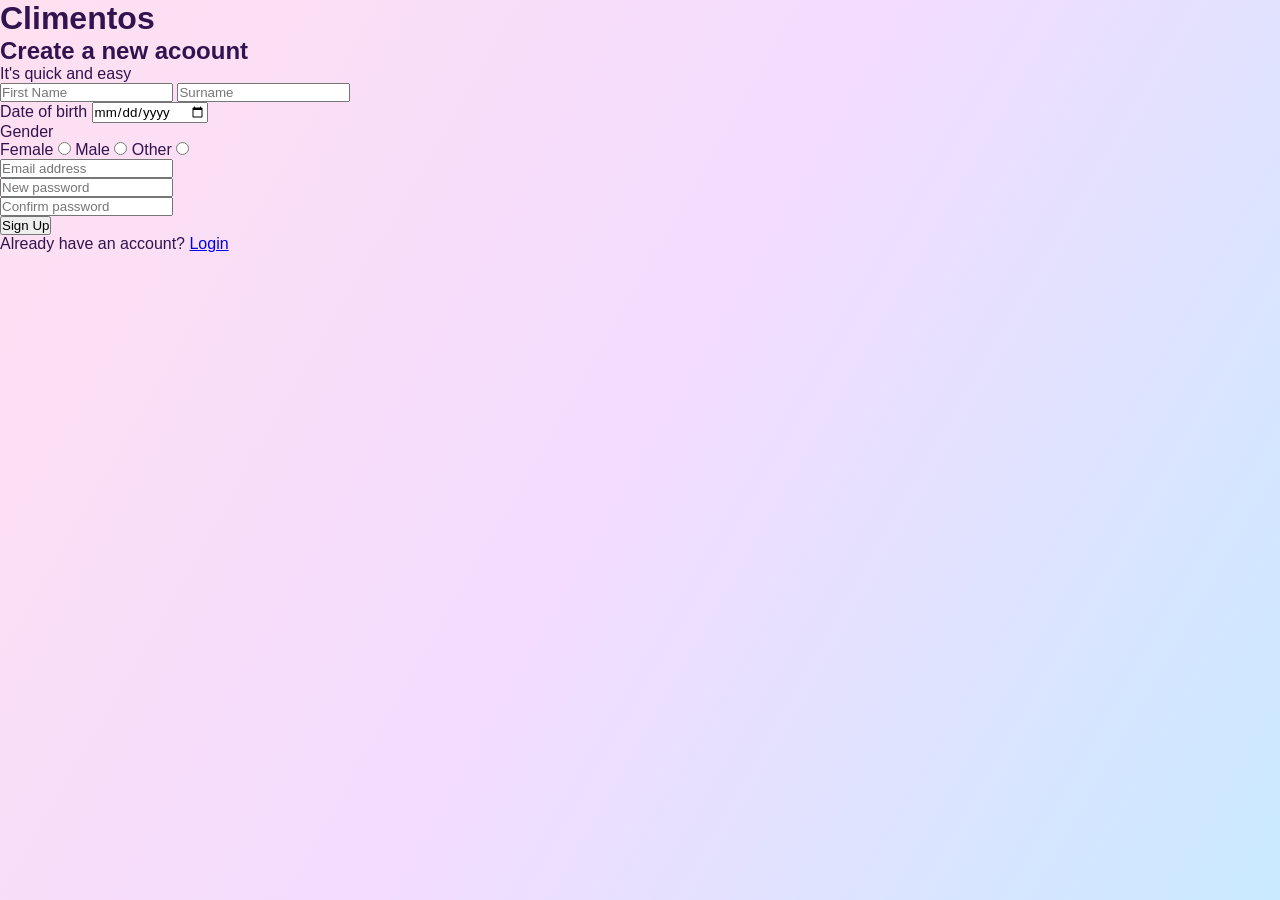
<file: src/main/resources/static/frontend/register.html>
<!DOCTYPE html>
<html lang="en">
<head>
    <meta charset="UTF-8">
    <meta name="viewport" content="width=device-width, initial-scale=1.0">
    <title>Create New Account - Climentos</title>
    <link rel="stylesheet" href="css/style.css">
</head>
<body>
    <div class="register-page">
        <div class="register-card">
            <h1>Climentos</h1>
            <h2>Create a new acoount</h2>
            <p>It's quick and easy</p>
            <div class="name-fields">
                <input type="text" id="firstName" placeholder="First Name">
                <input type="text" id="lastName" placeholder="Surname">
            </div>
            <div class="form-group">
                    <label for="dateOfBirth">Date of birth</label>
                    <input type="date" id="dateOfBirth">
            </div>
            <div class="form-group">
                <label>Gender</label>
                <div class="gender-options">
                    <label>
                        Female
                        <input type="radio" name="gender" value="Female">
                    </label>
                    <label>
                        Male
                        <input type="radio" name="gender" value="Male">
                    </label>
                    <label>
                        Other
                        <input type="radio" name="gender" value="Custom">
                    </label>
                </div>
                <div class="form-group">
                    <input type="email" id="email" placeholder="Email address">
                </div>

                <div class="form-group">
                    <input type="password" id="registerPassword" placeholder="New password">
                </div>

                <div class="form-group">
                    <input type="password" id="confirmPassword" placeholder="Confirm password">
                </div>
                <button type="button" id="registerButton" class="register-button">
                    Sign Up
                </button>
                <p id="errorMessage"></p>
                <p id="successMessage"></p>
                <p>Already have an account? 
                    <a href="index.html">Login</a>
                </p>

            </div>

        </div>

    </div>
    <script src="javascript/register.js"></script>

</body>
</html>
</file>
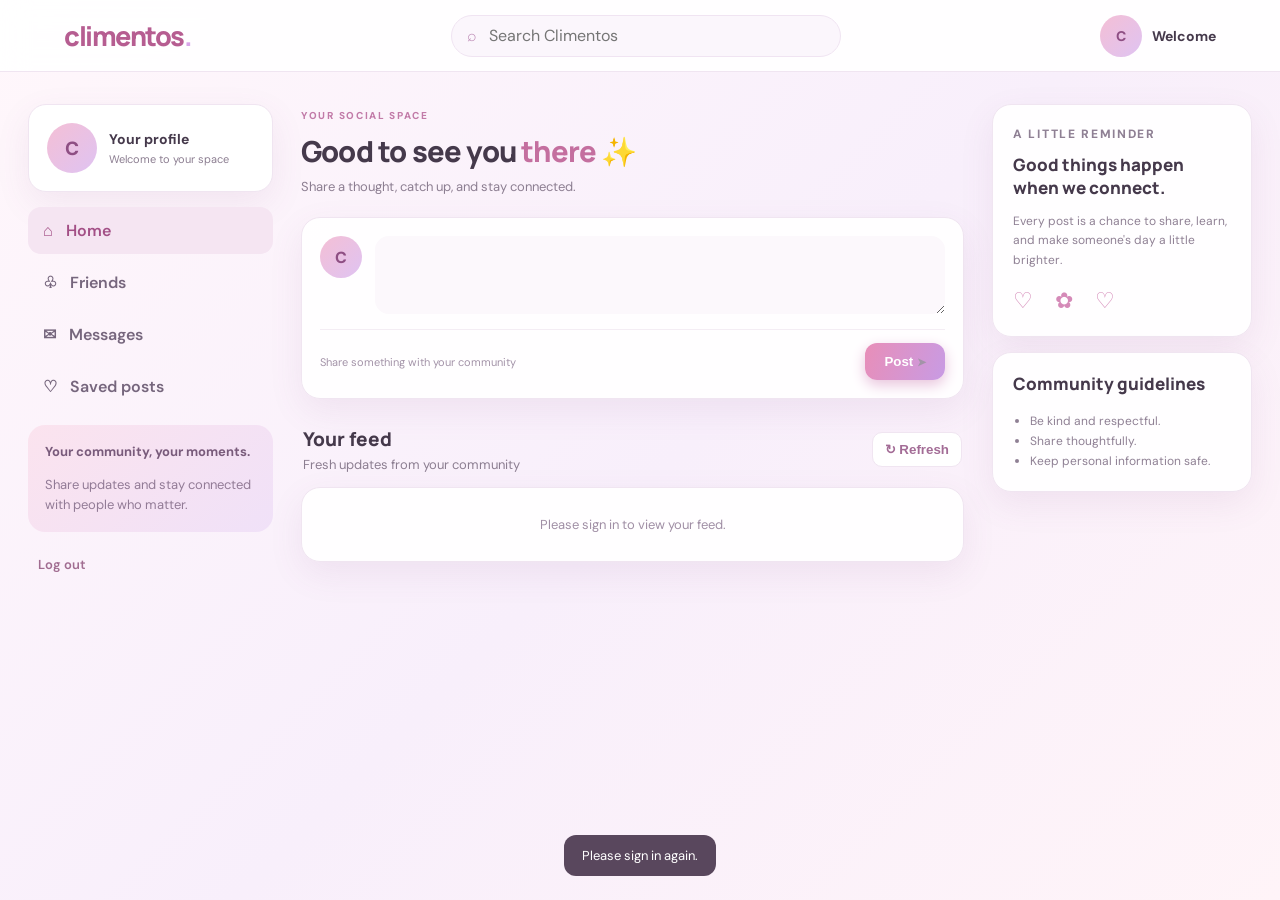
<file: src/main/resources/static/frontend/welcome.html>
<!DOCTYPE html>
<html lang="en">

<head>
    <meta charset="UTF-8">
    <meta name="viewport" content="width=device-width, initial-scale=1.0">

    <title>Climentos | Home</title>

    <link rel="stylesheet" href="css/welcome.css">
</head>

<body>

    <!-- TOP NAVIGATION -->
    <header class="topbar">

        <a href="welcome.html" class="brand">
            climentos<span>.</span>
        </a>

        <div class="top-search">
            <span>⌕</span>
            <input
                type="search"
                id="searchInput"
                placeholder="Search Climentos">
        </div>

        <div class="top-user">
            <span class="avatar" id="topAvatar">C</span>
            <span id="topName">Welcome</span>
        </div>

    </header>


    <!-- MAIN LAYOUT -->
    <main class="layout">

        <!-- LEFT SIDEBAR -->
        <aside class="side-panel">

            <div class="profile-mini">

                <div class="avatar avatar-large" id="sideAvatar">
                    C
                </div>

                <div>
                    <strong id="sideName">Your profile</strong>
                    <small>Welcome to your space</small>
                </div>

            </div>


            <nav class="side-nav">

                <a class="active" href="welcome.html">
                    <span>⌂</span>
                    Home
                </a>

                <a href="#" id="friendsLink">
                    <span>♧</span>
                    Friends
                </a>

                <a href="#" id="messagesLink">
                    <span>✉</span>
                    Messages
                </a>

                <a href="#" id="savedLink">
                    <span>♡</span>
                    Saved posts
                </a>

            </nav>


            <div class="side-note">

                <strong>Your community, your moments.</strong>

                <p>
                    Share updates and stay connected
                    with people who matter.
                </p>

            </div>


            <button class="logout-button" id="logoutButton">
                Log out
            </button>

        </aside>



        <!-- CENTER FEED -->
        <section class="feed-column">

            <div class="welcome-heading">

                <div>

                    <p class="eyebrow">YOUR SOCIAL SPACE</p>

                    <h1>
                        Good to see you
                        <span id="helloName">there</span> ✨
                    </h1>

                    <p>
                        Share a thought, catch up,
                        and stay connected.
                    </p>

                </div>

            </div>



            <!-- CREATE POST -->
            <section class="composer card">

                <div class="composer-top">

                    <div class="avatar" id="composerAvatar">
                        C
                    </div>

                    <textarea
                        id="postContent"
                        maxlength="3000"
                        placeholder="What's on your mind?">
                    </textarea>

                </div>


                <div class="composer-bottom">

                    <span>
                        Share something with your community
                    </span>

                    <button id="postButton" class="primary-button">
                        Post <span>➤</span>
                    </button>

                </div>

            </section>



            <!-- FEED HEADING -->
            <div class="feed-title">

                <div>

                    <h2>Your feed</h2>

                    <p>
                        Fresh updates from your community
                    </p>

                </div>

                <button id="refreshButton" class="soft-button">
                    ↻ Refresh
                </button>

            </div>



            <!-- POSTS WILL APPEAR HERE -->
            <div id="feed" class="feed-list">

                <div class="loading-card card">
                    Loading your feed…
                </div>

            </div>

        </section>



        <!-- RIGHT SIDEBAR -->
        <aside class="right-panel">

            <div class="right-card card">

                <p class="eyebrow">A LITTLE REMINDER</p>

                <h3>
                    Good things happen when we connect.
                </h3>

                <p>
                    Every post is a chance to share,
                    learn, and make someone's day
                    a little brighter.
                </p>

                <div class="decorative-hearts">
                    ♡　✿　♡
                </div>

            </div>


            <div class="right-card card community-card">

                <h3>Community guidelines</h3>

                <ul>
                    <li>Be kind and respectful.</li>
                    <li>Share thoughtfully.</li>
                    <li>Keep personal information safe.</li>
                </ul>

            </div>

        </aside>

    </main>


    <!--NOTIFICATION MESSAGE -->
    <div id="toast" class="toast" role="status"></div>


    <script src="javascript/welcome.js"></script>

</body>
</html>
</file>
<file: src/main/resources/static/frontend/css/style.css>
/* 01. commom properties
   02. Background
   03. Header and Logo
   04. Main Page Layout
   05. Welcome Section
   06. Social Profile 
   07. Login Card and Form 
   08. Input Fields and Icons
   09. Password Visibility
   10. Buttons and Links
   11. Social Login
   12. Registration Form
   13. Password Strength and Checklist
   14. Forgot Password
   15. Welcome Dashboard
   16. Messages
   17. Animations
   18. Responsive Design*/


/* common peoperties */

* {
    margin: 0;
    padding: 0;
    box-sizing: border-box;
}

html {
    scroll-behavior: smooth;
}

body {
    min-height: 100vh;
    width: 100%;
    font-family: "Segoe UI", Arial, sans-serif;
    /*used for high display clarity*/
    color: #30134f;
    background: linear-gradient(
        120deg,
        #ffe0f0,
        #f3dcff,
        #c9eaff
    );
    overflow-x: hidden;
}

button,
input,
select {
    font-family: inherit;
}


/*BACKGROUND SHAPES */

.background-shape {
    position: fixed;
    border-radius: 50%;
    filter: blur(2px);
    opacity: 0.35;
    pointer-events: none;
    z-index: 0;
}

.shape-one {
    width: 350px;
    height: 350px;
    background: #d9b7ff;
    top: -180px;
    right: -100px;
}

.shape-two {
    width: 300px;
    height: 300px;
    background: #b8dfff;
    bottom: -180px;
    left: -120px;
}


/*HEADER AND LOGO */

.navbar {
    position: relative;
    z-index: 2;

    width: 92%;
    min-height: 65px;
    margin: 8px auto 0;
    padding: 8px 30px;

    display: flex;
    align-items: center;
    justify-content: flex-start;

    background: transparent;
    border: none;
    box-shadow: none;
}

.brand {
    display: flex;
    align-items: center;
    gap: 12px;

    color: #30134f;
    text-decoration: none;
    font-size: 25px;
    font-weight: 700;
}

.brand-logo {
    width: 45px;
    height: 45px;

    display: flex;
    justify-content: center;
    align-items: center;

    border-radius: 50%;

    background: linear-gradient(
        120deg,
        #9333ea,
        #db2777
    );

    color: white;
    font-size: 30px;
    font-weight: bold;
}


/* MAIN PAGE LAYOUT */

.main-container {
    position: relative;
    z-index: 1;

    width: 84%;
    max-width: 1250px;

    min-height: calc(100vh - 85px);
    margin: 0 auto;

    display: grid;
    grid-template-columns: 1.1fr 0.9fr;
    gap: 45px;

    align-items: center;
}

.social-section {
    width: 100%;
    min-width: 0;
}

.login-section {
    width: 100%;
    max-width: 480px;
    min-width: 0;
    margin: 0 auto;
}


/* LEFT LOGIN SECTION */

.welcome-content {
    margin-bottom: 15px;
}

.welcome-content h1 {
    color: #30134f;
    font-size: clamp(34px, 4vw, 50px);
    line-height: 1.12;
    font-weight: 800;
    margin-bottom: 12px;
}

.welcome-content h1 span {
    display: inline-block;

    background: linear-gradient(
        100deg,
        #ec4899,
        #9333ea
    );

    background-clip: text;
    -webkit-background-clip: text;
    -webkit-text-fill-color: transparent;
}

.welcome-content p {
    max-width: 550px;
    color: #66517d;
    font-size: 15px;
    line-height: 1.5;
}


/* PROFILE ILLUSTRATION*/

.orbit-area {
    position: relative;

    width: 360px;
    height: 340px;

    margin: 15px auto 0;
}

.orbit {
    position: absolute;

    top: 50%;
    left: 50%;

    border: 1.5px dashed rgba(168, 85, 247, 0.65);
    border-radius: 50%;

    transform: translate(-50%, -50%);
}

.orbit-one {
    width: 310px;
    height: 310px;
}

.orbit-two {
    width: 205px;
    height: 205px;
}

.central-profile {
    position: absolute;

    width: 112px;
    height: 112px;

    top: 50%;
    left: 50%;

    transform: translate(-50%, -50%);

    border: 5px solid white;
    border-radius: 50%;

    overflow: hidden;

    box-shadow: 0 10px 25px rgba(91, 33, 182, 0.2);

    z-index: 2;
}

.central-profile img,
.profile img {
    width: 100%;
    height: 100%;
    object-fit: cover;
}

.profile {
    position: absolute;

    width: 66px;
    height: 66px;

    border: 4px solid white;
    border-radius: 50%;

    overflow: hidden;

    box-shadow: 0 8px 20px rgba(91, 33, 182, 0.15);

    z-index: 3;
}

.profile-one {
    top: 35px;
    left: 55px;
}

.profile-two {
    top: 35px;
    right: 55px;
}

.profile-three {
    top: 160px;
    left: 20px;
}

.profile-four {
    top: 160px;
    right: 20px;
}

.profile-five {
    bottom: 5px;
    left: 50%;
    transform: translateX(-50%);
}

.floating-icon {
    position: absolute;

    width: 42px;
    height: 42px;

    display: flex;
    justify-content: center;
    align-items: center;

    background: rgba(255, 255, 255, 0.8);
    border-radius: 13px;

    color: #9333ea;
    font-size: 20px;

    box-shadow: 0 8px 20px rgba(91, 33, 182, 0.1);
}

.community-icon {
    top: 5px;
    left: 50%;
    transform: translateX(-50%);
}

.chat-icon {
    top: 140px;
    left: -10px;
}

.like-icon {
    top: 140px;
    right: -10px;
    color: #ec4899;
}

.photo-icon {
    bottom: 5px;
    left: 25px;
}


/* LOGIN CARRD ANF FORM VIEWS*/

.login-card {
    width: 100%;

    padding: 30px;

    background: rgba(255, 255, 255, 0.55);

    border: 1px solid rgba(255, 255, 255, 0.8);
    border-radius: 35px;

    backdrop-filter: blur(22px);
    -webkit-backdrop-filter: blur(22px);

    box-shadow: 0 15px 45px rgba(91, 33, 182, 0.12);

    transition: transform 0.3s ease,
                box-shadow 0.3s ease;

    max-height: calc(100vh - 105px);

    overflow-y: auto;
    overflow-x: hidden;
}

/* Form switching */

.form-view {
    display: none;
}

.form-view.active-view {
    display: block;
}

/* Custom scrollbar */

.login-card::-webkit-scrollbar {
    width: 5px;
}

.login-card::-webkit-scrollbar-thumb {
    background: rgba(147, 51, 234, 0.3);
    border-radius: 10px;
}

.login-card::-webkit-scrollbar-track {
    background: transparent;
}

/* Form heading */

.login-heading {
    text-align: left;
    margin-bottom: 15px;
}

.login-heading h2 {
    color: #30134f;
    font-size: 27px;
    line-height: 1.25;
    margin-bottom: 8px;
}

.login-heading h2 span {
    color: #db2777;
}

.heading-underline {
    width: 65px;
    height: 5px;

    background: linear-gradient(
        100deg,
        #ec4899,
        #9333ea
    );

    border-radius: 10px;
    margin-bottom: 12px;
}

.login-heading p {
    color: #66517d;
    font-size: 13px;
    line-height: 1.5;
}


/*INPUT FIELDS AND ICONS*/

.input-container {
    position: relative;

    width: 100%;
    height: 43px;

    margin-bottom: 10px;
}

.input-container input,
.input-container select {
    width: 100%;
    height: 100%;

    padding: 0 42px 0 65px;

    border: 1px solid rgba(147, 51, 234, 0.15);
    border-radius: 35px;

    outline: none;

    background: rgba(255, 255, 255, 0.65);

    color: #66517d;
    font-size: 13px;

    transition: border 0.25s ease,
                box-shadow 0.25s ease;
}

.input-container input::placeholder {
    color: #806b96;
    opacity: 1;
}

.input-container input:focus,
.input-container select:focus {
    border-color: #9333ea;

    box-shadow: 0 0 0 3px rgba(147, 51, 234, 0.1);
}

.input-icon {
    position: absolute;

    left: 20px;
    top: 50%;

    transform: translateY(-50%);

    color: #9333ea;
    font-size: 19px;

    z-index: 2;
    pointer-events: none;
}

.input-container select {
    cursor: pointer;
}


/* PASSWORD VISIBILITY */

.password-toggle {
    position: absolute;

    right: 13px;
    top: 50%;

    transform: translateY(-50%);

    width: 27px;
    height: 27px;

    display: flex;
    justify-content: center;
    align-items: center;

    border: none;
    background: transparent;

    cursor: pointer;
    z-index: 3;
}

.password-toggle img {
    width: 14px;
    height: 14px;

    object-fit: contain;
}

.password-toggle:hover {
    opacity: 0.7;
}


/* BUTTONS AND LINKS*/

.login-button {
    width: 100%;
    height: 45px;

    margin-top: 8px;

    border: none;
    border-radius: 30px;

    background: linear-gradient(
        100deg,
        #9333ea,
        #db2777
    );

    color: white;

    font-size: 16px;
    font-weight: 600;

    cursor: pointer;

    box-shadow: 0 8px 20px rgba(147, 51, 234, 0.15);

    transition: transform 0.25s ease,
                box-shadow 0.25s ease;
}

.login-button:hover {
    transform: translateY(-2px);

    box-shadow: 0 10px 25px rgba(147, 51, 234, 0.25);
}

.login-button:active {
    transform: translateY(0);
}

.forgot-password {
    display: block;

    margin: 12px 0;

    text-align: right;

    color: #9333ea;
    font-size: 12px;

    text-decoration: none;
}

.forgot-password:hover {
    color: #db2777;
    text-decoration: underline;
}

.signup-text {
    margin-top: 15px;

    text-align: center;

    color: #66517d;
    font-size: 12px;
}

.signup-text a {
    color: #9333ea;
    font-weight: 700;

    text-decoration: none;
}

.signup-text a:hover {
    color: #db2777;
    text-decoration: underline;
}


/* HOME LOGIN */

.divider {
    display: flex;
    align-items: center;
    gap: 12px;

    margin: 15px 0;
}

.divider span {
    flex: 1;
    height: 1px;
    background: rgba(147, 51, 234, 0.2);
}

.divider p {
    color: #806b96;
    font-size: 12px;
}

.social-login {
    display: flex;
    gap: 12px;
}

.social-button {
    flex: 1;

    height: 40px;

    display: flex;
    justify-content: center;
    align-items: center;
    gap: 8px;

    border: 1px solid rgba(147, 51, 234, 0.15);
    border-radius: 25px;

    background: rgba(255, 255, 255, 0.65);

    color: #66517d;
    font-size: 13px;

    cursor: pointer;

    transition: background 0.25s ease,
                transform 0.25s ease;
}

.social-button:hover {
    background: white;
    transform: translateY(-2px);
}

.facebook-icon {
    color: #1877f2;
    font-size: 20px;
    font-weight: bold;
}

.google-icon {
    color: #db4437;
    font-size: 18px;
    font-weight: bold;
}


/* REGISTRATION FORM */

#registerForm {
    display: grid;

    grid-template-columns: repeat(2, minmax(0, 1fr));

    column-gap: 10px;
    row-gap: 9px;

    align-items: start;
}

#registerForm .input-container {
    width: 100%;
    min-width: 0;

    height: 43px;
    margin-bottom: 0;
}

#registerForm .input-container input,
#registerForm .input-container select {
    width: 100%;
    min-width: 0;

    height: 100%;

    padding-left: 42px;
    padding-right: 34px;

    box-sizing: border-box;

    font-size: 12px;
}

/* Password fields space for eye buttons */

#registerForm .input-container input[type="password"] {
    padding-right: 38px;
}

/* Full width for registration elements */

#registerForm .password-feedback,
#registerForm .form-message,
#registerForm > .login-button {
    grid-column: 1 / -1;/*to take full width from 1st to last column*/
}

#registerView .login-heading {
    margin-bottom: 12px;
}

#registerView .signup-text {
    margin-top: 12px;
}


/* PASSWORD STRENGTH AND CHECKLIST*/

.password-feedback {
    width: 100%;
    min-width: 0;

    margin: 0 0 3px;
}

.password-strength {
    width: 100%;
    margin-bottom: 6px;
}

.strength-bar {
    width: 100%;
    height: 5px;

    overflow: hidden;

    background: #e5dcef;
    border-radius: 10px;
}

#strengthFill {
    width: 0;
    height: 100%;

    border-radius: 10px;

    transition: width 0.3s ease,
                background 0.3s ease;
}

#strengthText {
    margin-top: 4px;

    color: #66517d;
    font-size: 10px;
}

/* Requirements checklist */

.password-requirements {
    width: 100%;

    display: grid;
    grid-template-columns: repeat(5, minmax(0, 1fr));

    gap: 5px;
}

.password-requirements p {
    margin: 0;

    color: #ef4444;

    font-size: 10px;
    line-height: 1.3;

    overflow-wrap: anywhere;
}

.password-requirements p.valid {
    color: #16a34a;
}


/* FORGOT PASSWORD*/

.recovery-label {
    display: block;

    margin: 12px 0 6px;

    color: #66517d;
    font-size: 13px;
}

.recovery-select {
    width: 100%;
    min-height: 43px;

    padding: 8px 14px;

    border: 1px solid rgba(147, 51, 234, 0.2);
    border-radius: 25px;

    background: rgba(255, 255, 255, 0.75);

    color: #66517d;
    font-size: 13px;

    outline: none;
    cursor: pointer;
}

.recovery-select:focus {
    border-color: #9333ea;

    box-shadow: 0 0 0 3px rgba(147, 51, 234, 0.1);
}


/* WELCOME DASHBOARD*/

.welcome-dashboard {
    text-align: center;
}

.welcome-dashboard .login-heading {
    text-align: center;
}

.welcome-dashboard .heading-underline {
    margin-left: auto;
    margin-right: auto;
}

.welcome-panel {
    margin: 22px 0;
    padding: 25px 18px;

    border: 1px solid rgba(255, 255, 255, 0.8);
    border-radius: 22px;

    background: rgba(255, 255, 255, 0.42);
}

.welcome-avatar {
    width: 65px;
    height: 65px;

    display: flex;
    justify-content: center;
    align-items: center;

    margin: 0 auto 14px;

    border-radius: 50%;

    background: linear-gradient(
        120deg,
        #9333ea,
        #db2777
    );

    color: white;
    font-size: 35px;
    font-weight: bold;
}

.welcome-panel h3 {
    color: #30134f;
    font-size: 18px;

    margin: 8px 0;
}

.welcome-panel p {
    color: #66517d;

    font-size: 13px;
    line-height: 1.5;
}


/* ERROR AND SUCCESS MESSAGES */

.error-message {
    color: #dc2626;
    font-size: 12px;
    line-height: 1.4;

    margin: 5px 0;

    text-align: center;
}

.success-message {
    color: #16a34a;
    font-size: 12px;
    line-height: 1.4;

    margin: 5px 0;

    text-align: center;
}

.form-message {
    min-height: 0;
}


/*17. ANNIMATIONS */

@keyframes fadeIn {
    from {
        opacity: 0;
        transform: translateY(8px);
    }

    to {
        opacity: 1;
        transform: translateY(0);
    }
}

.form-view.active-view {
    animation: fadeIn 0.3s ease;
}

.profile,
.floating-icon {
    transition: transform 0.3s ease;
}

.profile:hover {
    transform: scale(1.08);
}

.floating-icon:hover {
    transform: scale(1.08);
}


/* 18. RESPONSIVE DESIGN */


/* TABLETS */

@media (max-width: 1050px) {

    body {
        overflow-y: auto;
    }

    .main-container {
        width: 92%;

        grid-template-columns: 1fr 1fr;

        gap: 25px;

        padding: 15px 0 30px;
    }

    .login-card {
        max-height: none;
        overflow: visible;

        padding: 28px;
    }

    .welcome-content h1 {
        font-size: 36px;
    }

    .orbit-area {
        transform: scale(0.85);
        transform-origin: top center;

        margin-bottom: -45px;
    }
}


/* MOBILE AND SMALL TABLETS */

@media (max-width: 750px) {

    .navbar {
        width: 94%;
        padding: 10px 15px;
    }

    .brand {
        font-size: 21px;
    }

    .main-container {
        width: 92%;

        display: flex;
        flex-direction: column;

        gap: 15px;

        margin-top: 15px;
        padding-bottom: 30px;
    }

    .social-section {
        width: 100%;
    }

    .welcome-content {
        text-align: center;
    }

    .welcome-content h1 {
        font-size: 34px;
    }

    .welcome-content p {
        font-size: 14px;
        margin: auto;
    }

    .orbit-area {
        transform: scale(0.72);
        transform-origin: top center;

        margin-top: 5px;
        margin-bottom: -85px;
    }

    .login-section {
        width: 100%;
        max-width: 480px;
    }

    .login-card {
        width: 100%;
        max-height: none;
        overflow: visible;

        padding: 25px 22px;

        border-radius: 28px;
    }

    #registerForm {
        grid-template-columns: 1fr;
    }

    #registerForm .password-feedback,
    #registerForm .form-message,
    #registerForm > .login-button {
        grid-column: 1;
    }

    .password-requirements {
        grid-template-columns: 1fr 1fr;
    }

    .password-requirements p {
        font-size: 11px;
    }
}


/* SMALL MOBILE PHONES */

@media (max-width: 480px) {

    .navbar {
        min-height: 60px;
        padding: 8px 10px;
    }

    .brand {
        font-size: 19px;
    }

    .brand-logo {
        width: 38px;
        height: 38px;

        font-size: 25px;
    }

    .main-container {
        margin-top: 10px;
    }

    .welcome-content h1 {
        font-size: 29px;
    }

    .welcome-content p {
        font-size: 13px;
    }

    .orbit-area {
        transform: scale(0.62);
        transform-origin: top center;

        margin-bottom: -120px;
    }

    .login-card {
        padding: 23px 17px;
        border-radius: 25px;
    }

    .login-heading h2 {
        font-size: 25px;
    }

    .input-container {
        height: 44px;
    }

    .social-login {
        flex-direction: column;
    }

    .social-button {
        width: 100%;
    }

    .password-requirements {
        grid-template-columns: 1fr 1fr;
    }

}


/* VERY SHORT DESKTOP SCREENS */

@media (min-width: 1051px) and (max-height: 760px) {

    .main-container {
        min-height: calc(100vh - 75px);
    }

    .login-card {
        max-height: calc(100vh - 95px);
        overflow-y: auto;
    }

    .login-heading h2 {
        font-size: 25px;
    }

    .login-heading {
        margin-bottom: 10px;
    }

    .input-container {
        height: 41px;
        margin-bottom: 8px;
    }

    .login-button {
        height: 42px;
    }

}

/* FOR NO SCROLL LAYOUT */

@media (min-width: 1051px) {

    html,
    body {
        width: 100%;
        height: 100%;
        min-height: 0;
        overflow: hidden;
    }

    .navbar {
        height: 65px;
        min-height: 65px;
        margin: 5px auto 0;
        padding: 5px 30px;
    }

    .main-container {
        width: 88%;
        height: calc(100vh - 75px);
        min-height: 0;
        margin: 0 auto;
        padding: 5px 0 12px;
        grid-template-columns: 1.1fr 0.9fr;
        gap: 30px;
        align-items: center;
    }

    .welcome-content h1 {
        font-size: clamp(32px, 3.2vw, 44px);
        margin-bottom: 8px;
    }

    .welcome-content p {
        font-size: 13px;
        line-height: 1.4;
    }

    .orbit-area {
        transform: scale(0.68);
        transform-origin: top center;
        margin-top: 5px;
        margin-bottom: -115px;
    }

    .login-section {
        max-width: 460px;
        min-width: 0;
    }

    .login-card {
        width: 100%;
        max-height: calc(100vh - 90px);
        padding: 18px 25px;
        overflow: hidden;
    }

    .login-heading {
        margin-bottom: 8px;
    }

    .login-heading h2 {
        font-size: 24px;
        margin-bottom: 5px;
    }

    .heading-underline {
        margin-bottom: 7px;
    }

    .login-heading p {
        font-size: 11px;
        line-height: 1.3;
        margin-bottom: 7px;
    }

    .input-container {
        height: 38px;
        margin-bottom: 7px;
    }

    .input-container input,
    .input-container select {
        font-size: 12px;
    }

    .login-button {
        height: 39px;
        margin-top: 5px;
        font-size: 14px;
    }

    .forgot-password {
        margin: 7px 0;
        font-size: 11px;
    }

    .divider {
        margin: 8px 0;
    }

    .social-button {
        height: 34px;
        font-size: 11px;
    }

    .signup-text {
        margin-top: 8px;
        font-size: 11px;
    }

    /* Registration layout */

    #registerForm {
        grid-template-columns: repeat(2, minmax(0, 1fr));
        column-gap: 9px;
        row-gap: 6px;
    }

    #registerForm .input-container {
        height: 36px;
        margin: 0;
    }

    #registerForm .input-container input,
    #registerForm .input-container select {
        font-size: 11px;
        padding-left: 38px;
        padding-right: 30px;
    }

    #registerForm .input-icon {
        left: 14px;
        font-size: 15px;
    }

    #registerForm .password-feedback {
        grid-column: 1 / -1;
        margin: 0;
    }

    .password-strength {
        margin-bottom: 4px;
    }

    #strengthText {
        font-size: 9px;
        margin-top: 2px;
    }

    .password-requirements {
        grid-template-columns: repeat(5, minmax(0, 1fr));
        gap: 3px;
    }

    .password-requirements p {
        font-size: 8px;
        line-height: 1.15;
    }

    #registerForm .form-message,
    #registerForm > .login-button {
        grid-column: 1 / -1;
    }

    #registerForm .form-message {
        margin: 0;
        font-size: 10px;
    }

    #registerForm > .login-button {
        height: 38px;
        margin-top: 2px;
    }

    #registerView .login-heading {
        margin-bottom: 7px;
    }

    #registerView .signup-text {
        margin-top: 7px;
    }
}


/* MOBILE AND TABLET - NORMAL PAGE SCROLLING */

@media (max-width: 1050px) {

    html,
    body {
        height: auto;
        min-height: 100%;
        overflow-x: hidden;
        overflow-y: auto;
    }

    .main-container {
        height: auto;
        min-height: 0;
    }

    .login-card {
        max-height: none;
        overflow: visible;
    }
}

/* INCREASE DESKTOP CONTENT HEIGHT */

@media (min-width: 1051px) {

    /* Increase login and registration card height */
    .login-card {
        min-height: 540px;
        padding: 28px 30px;
        display: flex;
        flex-direction: column;
        justify-content: center;
    }

    /* Give the form more breathing room */
    .login-heading {
        margin-bottom: 14px;
    }

    .login-heading h2 {
        font-size: 27px;
        margin-bottom: 9px;
    }

    .login-heading p {
        font-size: 13px;
        line-height: 1.5;
    }

    .input-container {
        height: 43px;
        margin-bottom: 9px;
    }

    /* Enlarge the social illustration */
    .orbit-area {
        transform: scale(0.82);
        transform-origin: top center;
        margin-top: 15px;
        margin-bottom: -65px;
    }

    /* Give the left section more visual presence */
    .welcome-content h1 {
        font-size: clamp(36px, 3.6vw, 48px);
    }

    .welcome-content p {
        font-size: 15px;
        line-height: 1.5;
    }

}


/*CLIMENTOS HOME PAGE - NEW DESIGN*/

/* Main page */

.climentos-home-body {
    margin: 0;
    min-height: 100vh;
    height: auto;
    overflow-x: hidden;
    overflow-y: auto;
    background: linear-gradient(115deg, #f9d9f2 0%, #e9ddfa 50%, #d5e5ff 100%);
    color: #29213b;
    font-family: "Segoe UI", Arial, sans-serif;
}

.climentos-home-body * {
    box-sizing: border-box;
}

.climentos-home-body button,
.climentos-home-body input {
    font-family: inherit;
}

/* TOP NAVIGATION*/

.home-navbar {
    height: 72px;
    width: 100%;
    background: transparent;
    display: flex;
    align-items: center;
    justify-content: space-between;
    padding: 0 5%;
    gap: 25px;
    box-shadow: none;
    position: sticky;
    top: 0;
    z-index: 100;
}

.home-brand {
    display: flex;
    align-items: center;
    gap: 10px;
    text-decoration: none;
    color: #9145d1;
    font-size: 25px;
    font-weight: 800;
    white-space: nowrap;
}

.home-logo {
    width: 42px;
    height: 42px;
    border-radius: 13px;
    background: linear-gradient(135deg, #a45be0, #7835bd);    color: white;
    display: flex;
    align-items: center;
    justify-content: center;
    font-size: 23px;
    box-shadow: 0 4px 10px rgba(100, 40, 170, 0.2);
}

.home-search {
    display: flex;
    align-items: center;
    gap: 10px;
    width: 38%;
    max-width: 470px;
    height: 43px;
    background: rgb(255, 185, 243);
    border-radius: 25px;
    padding: 0 17px;
}

.home-search span {
    font-size: 21px;
    color: #806b9b;
}

.home-search input {
    width: 100%;
    border: none;
    outline: none;
    background: transparent;
    color: #302440;
    font-size: 14px;
}

.home-nav-actions {
    display: flex;
    align-items: center;
    gap: 12px;
}

.home-nav-actions button {
    height: 42px;
    width: 42px;
    border: none;
    border-radius: 50%;
    background: #f3eff9;
    cursor: pointer;
    font-size: 18px;
    transition: 0.2s;
}

.home-nav-actions button:hover {
    background: #e6d8f7;
    transform: translateY(-2px);
}

/* MAIN THREE-COLUMN LAYOUT*/

.home-layout {
    width: 94%;
    max-width: 1500px;
    margin: 28px auto;
    display: grid;
    grid-template-columns: 245px minmax(350px, 1fr) 285px;
    gap: 25px;
    align-items: start;
}

/* LEFT SIDEBAR*/

.home-sidebar {
    background: #ffffff;
    padding: 22px 17px;
    border-radius: 17px;
    box-shadow: 0 4px 18px rgba(40, 20, 70, 0.05);
    position: sticky;
    top: 92px;
}

.sidebar-user {
    display: flex;
    align-items: center;
    gap: 12px;
    padding: 5px 5px 22px;
    border-bottom: 1px solid #eee8f5;
    margin-bottom: 18px;
}

.sidebar-avatar,
.post-user-avatar {
    width: 45px;
    height: 45px;
    min-width: 45px;
    border-radius: 50%;
    background: linear-gradient(135deg, #a15be0, #6029a5);
    color: white;
    display: flex;
    justify-content: center;
    align-items: center;
    font-weight: 700;
    font-size: 19px;
}

.sidebar-user strong {
    display: block;
    font-size: 14px;
    color: #7138b8;
    overflow-wrap: anywhere;
}

.sidebar-user small {
    display: block;
    color: #93869f;
    margin-top: 4px;
    font-size: 12px;
}

.sidebar-menu {
    display: flex;
    flex-direction: column;
    gap: 7px;
}

.sidebar-menu a {
    padding: 12px 13px;
    text-decoration: none;
    color: #725b87;
    font-size: 14px;
    font-weight: 600;
    border-radius: 10px;
    transition: 0.2s;
}

.sidebar-menu a:hover,
.sidebar-menu a.selected {
    background: #f0e7fb;
    color: #672cac;
}

.logout-button {
    margin-top: 25px;
    width: 100%;
    height: 42px;
    background: #fff0f0;
    color: #d14343;
    border: none;
    border-radius: 10px;
    font-size: 14px;
    font-weight: 700;
    cursor: pointer;
    transition: 0.2s;
}

.logout-button:hover {
    background: #ffe0e0;
}

/* CENTER FEED*/

.home-feed {
    min-width: 0;
}

.feed-heading {
    margin-bottom: 20px;
}

.feed-heading h2 {
    font-size: 25px;
    color: #7138b8;
    margin: 0 0 6px;
    font-weight: 750;
}

.feed-heading p {
    margin: 0;
    color: #91869d;
    font-size: 14px;
}

/* CREATE POST CARD*/

.create-post {
    background: white;
    border-radius: 16px;
    padding: 19px;
    display: flex;
    align-items: center;
    gap: 13px;
    box-shadow: 0 4px 18px rgba(40, 20, 70, 0.05);
    margin-bottom: 22px;
}

.create-post input {
    flex: 1;
    min-width: 0;
    height: 44px;
    border: 1px solid #eee8f5;
    background: #f8f6fb;
    border-radius: 25px;
    outline: none;
    padding: 0 17px;
    font-size: 14px;
    transition: 0.2s;
}

.create-post input:focus {
    border-color: #9654d5;
    background: white;
}

.create-post button {
    height: 42px;
    padding: 0 24px;
    border: none;
    border-radius: 25px;
    background: linear-gradient(135deg, #9145d1, #60249d);
    color: white;
    font-size: 14px;
    font-weight: 700;
    cursor: pointer;
    transition: 0.2s;
}

.create-post button:hover {
    transform: translateY(-2px);
    box-shadow: 0 5px 12px rgba(100, 40, 160, 0.2);
}

/* FEED POST CARDS*/

.feed-post {
    background: white;
    padding: 21px;
    border-radius: 16px;
    margin-bottom: 19px;
    box-shadow: 0 4px 18px rgba(40, 20, 70, 0.05);
    overflow-wrap: anywhere;
}

.post-header {
    display: flex;
    align-items: center;
    gap: 12px;
    margin-bottom: 17px;
}

.post-avatar,
.suggested-avatar {
    width: 43px;
    height: 43px;
    min-width: 43px;
    border-radius: 50%;
    display: flex;
    align-items: center;
    justify-content: center;
    background: #e9dcfb;
    color: #692fa5;
    font-weight: 750;
    font-size: 17px;
}

.post-avatar.pink,
.suggested-avatar.pink {
    background: #ffe1ec;
    color: #d34b83;
}

.suggested-avatar.blue {
    background: #dcecff;
    color: #3478c8;
}

.post-header strong {
    display: block;
    color: #7138b8;
    font-size: 14px;
}

.post-header small {
    display: block;
    margin-top: 4px;
    color: #9b91a5;
    font-size: 12px;
}

.feed-post > p {
    font-size: 14px;
    color: #5e5369;
    line-height: 1.7;
    margin: 0 0 17px;
}

.post-actions {
    display: flex;
    gap: 10px;
    padding-top: 13px;
    border-top: 1px solid #f0ebf4;
    flex-wrap: wrap;
}

.post-actions button {
    flex: 1;
    min-width: 80px;
    height: 38px;
    border: none;
    border-radius: 9px;
    background: #f7f4fa;
    color: #756481;
    font-size: 13px;
    font-weight: 600;
    cursor: pointer;
    transition: 0.2s;
}

.post-actions button:hover {
    background: #eee4fa;
    color: #682ba7;
}

.post-actions button.liked {
    background: #fbe7f0;
    color: #d63375;
    font-weight: 700;
}

/* RIGHT SIDEBAR */

.home-right-sidebar {
    display: flex;
    flex-direction: column;
    gap: 20px;
    position: sticky;
    top: 92px;
}

.suggestion-card {
    background: white;
    padding: 20px 17px;
    border-radius: 16px;
    box-shadow: 0 4px 18px rgba(40, 20, 70, 0.05);
}

.suggestion-card h3 {
    margin: 0 0 18px;
    font-size: 16px;
    color: #7138b8;
}

.suggested-person {
    display: flex;
    align-items: center;
    gap: 10px;
    margin-bottom: 17px;
}

.suggested-person:last-child {
    margin-bottom: 0;
}

.suggested-person strong {
    display: block;
    font-size: 12px;
    color: #44334f;
}

.suggested-person small {
    display: block;
    font-size: 10px;
    color: #9b91a5;
    margin-top: 4px;
}

.suggested-person button {
    margin-left: auto;
    min-width: 30px;
    height: 30px;
    border: none;
    border-radius: 50%;
    background: #f0e6fb;
    color: #682ba7;
    font-size: 20px;
    cursor: pointer;
}

.suggested-person button:hover {
    background: #dfc9f6;
}

.suggestion-card > p {
    font-size: 13px;
    color: #685b75;
    padding: 9px 0;
    margin: 0;
    border-bottom: 1px solid #f1edf4;
}

.suggestion-card > p:last-child {
    border-bottom: none;
}

/*  RESPONSIVE DESIGN*/

@media (max-width: 1100px) {

    .home-layout {
        grid-template-columns: 210px minmax(300px, 1fr);
    }

    .home-right-sidebar {
        display: none;
    }

}

@media (max-width: 700px) {

    .home-navbar {
        height: auto;
        min-height: 65px;
        padding: 12px 4%;
        flex-wrap: wrap;
        gap: 12px;
    }

    .home-brand {
        font-size: 21px;
    }

    .home-logo {
        width: 36px;
        height: 36px;
    }

    .home-search {
        order: 3;
        width: 100%;
        max-width: none;
    }

    .home-nav-actions {
        gap: 6px;
    }

    .home-nav-actions button {
        width: 36px;
        height: 36px;
    }

    .home-layout {
        width: 94%;
        margin: 18px auto;
        display: flex;
        flex-direction: column;
        gap: 18px;
    }

    .home-sidebar {
        position: static;
        width: 100%;
        padding: 14px;
    }

    .sidebar-user {
        padding-bottom: 12px;
        margin-bottom: 12px;
    }

    .sidebar-menu {
        display: grid;
        grid-template-columns: repeat(2, 1fr);
        gap: 5px;
    }

    .sidebar-menu a {
        padding: 10px;
        font-size: 12px;
    }

    .logout-button {
        margin-top: 13px;
    }

    .home-feed {
        width: 100%;
    }

    .home-right-sidebar {
        display: flex;
        position: static;
        width: 100%;
    }

    .create-post {
        padding: 13px;
        gap: 8px;
    }

    .create-post button {
        padding: 0 15px;
    }

    .feed-post {
        padding: 16px;
    }

    .feed-heading h2 {
        font-size: 22px;
    }

}

/* Let the social home page scroll independently of login-page layout */

@media (min-width: 1051px) {

    html:has(body.climentos-home-body) {
        height: auto;
        overflow-y: auto;
    }

    body.climentos-home-body {
        height: auto;
        min-height: 100vh;
        overflow-y: auto;
        overflow-x: hidden;
    }

}
</file>
<file: src/main/resources/static/frontend/css/welcome.css>
@import url('https://fonts.googleapis.com/css2?family=DM+Sans:wght@400;500;600;700&family=Manrope:wght@500;600;700;800&display=swap');

/*FOR DOWNLOADING SPECIFIC COLORS DIRECTLY INTO THE PROJECT AND DISPLAY IT*/
/*USED FOR GLOBAL USAGE OF COLOR, WE CAN USE ANYWHERE*/
:root {
    --ink: #45394b;
    --muted: #8c7e91;
    --pink: #f4b8d2;
    --pink-deep: #d96b9f;
    --lavender: #e9d5f4;
    --lavender-light: #f7effb;
    --line: #f0e5f1;
    --white: #ffffff;
    --shadow: 0 12px 35px rgba(128, 83, 133, 0.09);
}

* {
    box-sizing: border-box;
}

body {
    margin: 0;
    min-height: 100vh;
    background: linear-gradient(
        135deg,
        #fff7fb 0%,
        #f8effb 52%,
        #fff4f8 100%
    );
    color: var(--ink);
    font-family: 'DM Sans', sans-serif;
}


/* TOP BAR */

.topbar {
    height: 72px;
    position: sticky;
    top: 0;
    z-index: 5;

    background: rgba(255, 255, 255, 0.9);
    backdrop-filter: blur(14px);

    border-bottom: 1px solid var(--line);

    display: flex;
    align-items: center;
    justify-content: space-between;

    padding: 0 5%;
    gap: 25px;
}

.brand {
    font-family: 'Manrope', sans-serif;
    font-size: 27px;
    font-weight: 800;
    letter-spacing: -1.5px;
    color: #b65d91;
    text-decoration: none;
}

.brand span {
    color: #d9a4e9;
}

.top-search {
    width: min(390px, 38vw);
    height: 42px;

    background: #fbf6fc;
    border: 1px solid #f0e4f2;
    border-radius: 25px;

    display: flex;
    align-items: center;
    padding: 0 15px;
    gap: 10px;
}

.top-search span {
    color: #bd8ab5;
}

.top-search input {
    border: none;
    outline: none;
    background: transparent;
    width: 100%;
    font: inherit;
    color: var(--ink);
}

.top-user {
    display: flex;
    align-items: center;
    gap: 10px;
    font-weight: 700;
    font-size: 14px;
}


/* AVATARS */

.avatar {
    width: 42px;
    height: 42px;
    border-radius: 50%;

    display: grid;
    place-items: center;
    flex-shrink: 0;

    background: linear-gradient(135deg, #f4bfd5, #dfc3f2);
    color: #8e4e83;
    font-weight: 800;
}

.avatar-large {
    width: 50px;
    height: 50px;
    font-size: 19px;
}


/* PAGE LAYOUT */

.layout {
    max-width: 1320px;
    margin: 32px auto;
    padding: 0 28px;

    display: grid;
    grid-template-columns: 245px minmax(420px, 680px) 260px;

    gap: 28px;
    align-items: start;
}

.side-panel,
.right-panel {
    position: sticky;
    top: 100px;
}


/* LEFT SIDEBAR */

.profile-mini {
    display: flex;
    gap: 12px;
    align-items: center;

    padding: 18px;

    background: white;
    border: 1px solid var(--line);
    border-radius: 18px;
    box-shadow: var(--shadow);
}

.profile-mini strong,
.profile-mini small {
    display: block;
}

.profile-mini strong {
    font-size: 14px;
}

.profile-mini small {
    font-size: 11px;
    color: var(--muted);
    margin-top: 4px;
}

.side-nav {
    padding: 15px 0;
    display: grid;
    gap: 5px;
}

.side-nav a {
    padding: 13px 15px;
    border-radius: 13px;

    color: #76667d;
    text-decoration: none;
    font-weight: 600;

    display: flex;
    gap: 13px;
    align-items: center;
}

.side-nav a.active,
.side-nav a:hover {
    background: #f5e5f2;
    color: #a34f86;
}

.side-note {
    padding: 17px;

    background: linear-gradient(
        140deg,
        #fbe3ee,
        #f0e1f8
    );

    border-radius: 17px;

    color: #795b7b;
    font-size: 13px;
    line-height: 1.55;
}

.side-note p {
    margin-bottom: 0;
    color: #927b96;
}

.logout-button {
    margin-top: 14px;
    border: none;
    background: transparent;

    color: #a16d91;
    font: 600 13px 'DM Sans';

    padding: 10px;
    cursor: pointer;
}


/* WELCOME HEADING */

.welcome-heading {
    margin: 5px 0 22px;
}

.eyebrow {
    font-size: 10px;
    letter-spacing: 1.7px;
    font-weight: 800;
    color: #c27ba8;
    margin: 0 0 9px;
}

.welcome-heading h1 {
    font: 800 clamp(22px, 3vw, 29px) 'Manrope';
    letter-spacing: -0.8px;
    margin: 0 0 7px;
}

.welcome-heading h1 span {
    color: #c46f9f;
}

.welcome-heading p:last-child,
.feed-title p {
    margin: 0;
    color: var(--muted);
    font-size: 13px;
}


/* CARDS */

.card {
    background: rgba(255, 255, 255, 0.96);
    border: 1px solid var(--line);
    border-radius: 19px;
    box-shadow: var(--shadow);
}


/* CREATE POST */

.composer {
    padding: 18px;
}

.composer-top {
    display: flex;
    gap: 13px;
    align-items: flex-start;
}

.composer textarea {
    resize: vertical;
    min-height: 78px;
    max-height: 180px;
    flex: 1;

    border: none;
    outline: none;

    background: #fcf8fc;
    border-radius: 14px;

    padding: 14px;

    font: 14px 'DM Sans';
    color: var(--ink);
}

.composer textarea:focus {
    box-shadow: 0 0 0 2px #f1d5e7;
}

.composer-bottom {
    border-top: 1px solid #f4edf4;
    margin-top: 15px;
    padding-top: 13px;

    display: flex;
    align-items: center;
    justify-content: space-between;
    gap: 10px;
}

.composer-bottom span {
    font-size: 11px;
    color: #a393a8;
}


/* BUTTONS */

.primary-button {
    border: none;
    border-radius: 12px;

    padding: 11px 19px;

    background: linear-gradient(
        110deg,
        #e88eb8,
        #c89be4
    );

    color: white;
    font-weight: 700;

    cursor: pointer;

    box-shadow: 0 5px 14px #e8c3dc;
}

.primary-button:hover {
    filter: brightness(0.97);
    transform: translateY(-1px);
}

.primary-button:disabled {
    opacity: 0.6;
    cursor: not-allowed;
}

.soft-button {
    background: white;
    border: 1px solid var(--line);
    border-radius: 10px;

    padding: 9px 12px;

    color: #a36c96;
    font-weight: 700;
    cursor: pointer;
}


/* FEED */

.feed-title {
    display: flex;
    justify-content: space-between;
    align-items: center;
    margin: 27px 2px 14px;
}

.feed-title h2 {
    font: 800 19px 'Manrope';
    margin: 0 0 4px;
}

.feed-list {
    display: grid;
    gap: 15px;
}


/* POST CARD */

.post-card {
    padding: 18px;
}

.post-head {
    display: flex;
    align-items: center;
    gap: 11px;
}

.post-meta {
    flex: 1;
    min-width: 0;
}

.post-meta strong {
    display: block;
    font-size: 13px;
}

.post-meta small {
    display: block;
    color: #a393a8;
    font-size: 11px;
    margin-top: 4px;
}

.delete-post {
    border: none;
    background: transparent;
    color: #b58aa8;
    cursor: pointer;
    font-size: 18px;
}

.post-content {
    white-space: pre-wrap;
    overflow-wrap: anywhere;

    font-size: 14px;
    line-height: 1.65;

    margin: 17px 0;
    color: #5c5061;
}

.post-stats {
    display: flex;
    justify-content: space-between;

    color: #9c8da1;
    font-size: 11px;

    padding: 9px 0;
    border-bottom: 1px solid #f3edf3;
}

.post-actions {
    display: flex;
    gap: 8px;
    padding: 10px 0;
}

.action-button {
    border: none;
    background: #fbf7fb;
    border-radius: 10px;

    padding: 9px 13px;

    color: #89768e;
    font: 600 12px 'DM Sans';

    cursor: pointer;
    flex: 1;
}

.action-button.liked {
    background: #fce8f1;
    color: #c45d91;
}


/* COMMENTS */

.comments {
    border-top: 1px solid #f4edf4;
    padding-top: 10px;
}

.comment {
    font-size: 12px;
    line-height: 1.5;

    padding: 7px 10px;
    background: #faf6fb;
    border-radius: 10px;

    margin: 7px 0;
}

.comment strong {
    color: #a85f91;
    margin-right: 5px;
}

.comment-form {
    display: flex;
    gap: 8px;
    margin-top: 9px;
}

.comment-form input {
    min-width: 0;
    flex: 1;

    border: 1px solid #efe4f0;
    border-radius: 10px;

    padding: 10px 12px;

    outline: none;
    font: 12px 'DM Sans';
}

.comment-form button {
    border: none;
    background: #f0d8eb;
    color: #985b8d;

    border-radius: 10px;
    padding: 0 13px;

    font-weight: 700;
    cursor: pointer;
}


/* RIGHT SIDEBAR */

.right-card {
    padding: 20px;
    margin-bottom: 15px;
}

.right-card h3 {
    font: 800 17px 'Manrope';
    line-height: 1.35;
    margin: 0 0 10px;
}

.right-card p,
.right-card li {
    font-size: 12px;
    line-height: 1.65;
    color: #8f8094;
}

.decorative-hearts {
    color: #d58ab8;
    font-size: 22px;
    margin-top: 15px;
}

.community-card ul {
    padding-left: 17px;
    margin-bottom: 0;
}


/* LOADING AND EMPTY FEED */

.loading-card,
.empty-card {
    padding: 28px;
    text-align: center;
    color: #a08fa5;
    font-size: 13px;
}


/* TOAST MESSAGE */

.toast {
    position: fixed;
    bottom: 24px;
    left: 50%;

    transform: translate(-50%, 20px);
    opacity: 0;

    pointer-events: none;

    background: #59475d;
    color: white;

    padding: 12px 18px;
    border-radius: 12px;

    font-size: 13px;
    transition: 0.25s;
    z-index: 10;
}

.toast.show {
    opacity: 1;
    transform: translate(-50%, 0);
}


/* TABLET */

@media (max-width: 1050px) {

    .layout {
        grid-template-columns: 210px minmax(0, 1fr);
    }

    .right-panel {
        display: none;
    }
}


/* MOBILE */

@media (max-width: 680px) {

    .topbar {
        padding: 0 16px;
        height: 64px;
    }

    .top-search {
        width: 42%;
    }

    .top-user #topName {
        display: none;
    }

    .layout {
        display: block;
        margin: 22px auto;
        padding: 0 14px;
    }

    .side-panel {
        position: static;
        margin-bottom: 22px;
    }

    .profile-mini {
        display: none;
    }

    .side-nav {
        display: flex;
        overflow: auto;
        padding: 0 0 12px;
    }

    .side-nav a {
        white-space: nowrap;
        padding: 10px 12px;
    }

    .side-note {
        display: none;
    }

    .logout-button {
        display: none;
    }

    .welcome-heading {
        margin-top: 10px;
    }

    .composer {
        padding: 14px;
    }

    .post-card {
        padding: 14px;
    }
}

.comment {
    display: flex;
    align-items: flex-start;
    gap: 9px;
}

.comment-avatar {
    width: 30px;
    height: 30px;
    min-width: 30px;
    border-radius: 50%;
    background: linear-gradient(135deg, #f4c5e5, #e9d5f5);
    color: #985080;
    display: flex;
    align-items: center;
    justify-content: center;
    font-size: 11px;
    font-weight: 700;
}

.comment-text {
    display: flex;
    flex-direction: column;
    gap: 3px;
}

.comment-text strong {
    font-size: 12px;
}

.comment-text span {
    font-size: 13px;
    overflow-wrap: anywhere;
}
</file>
